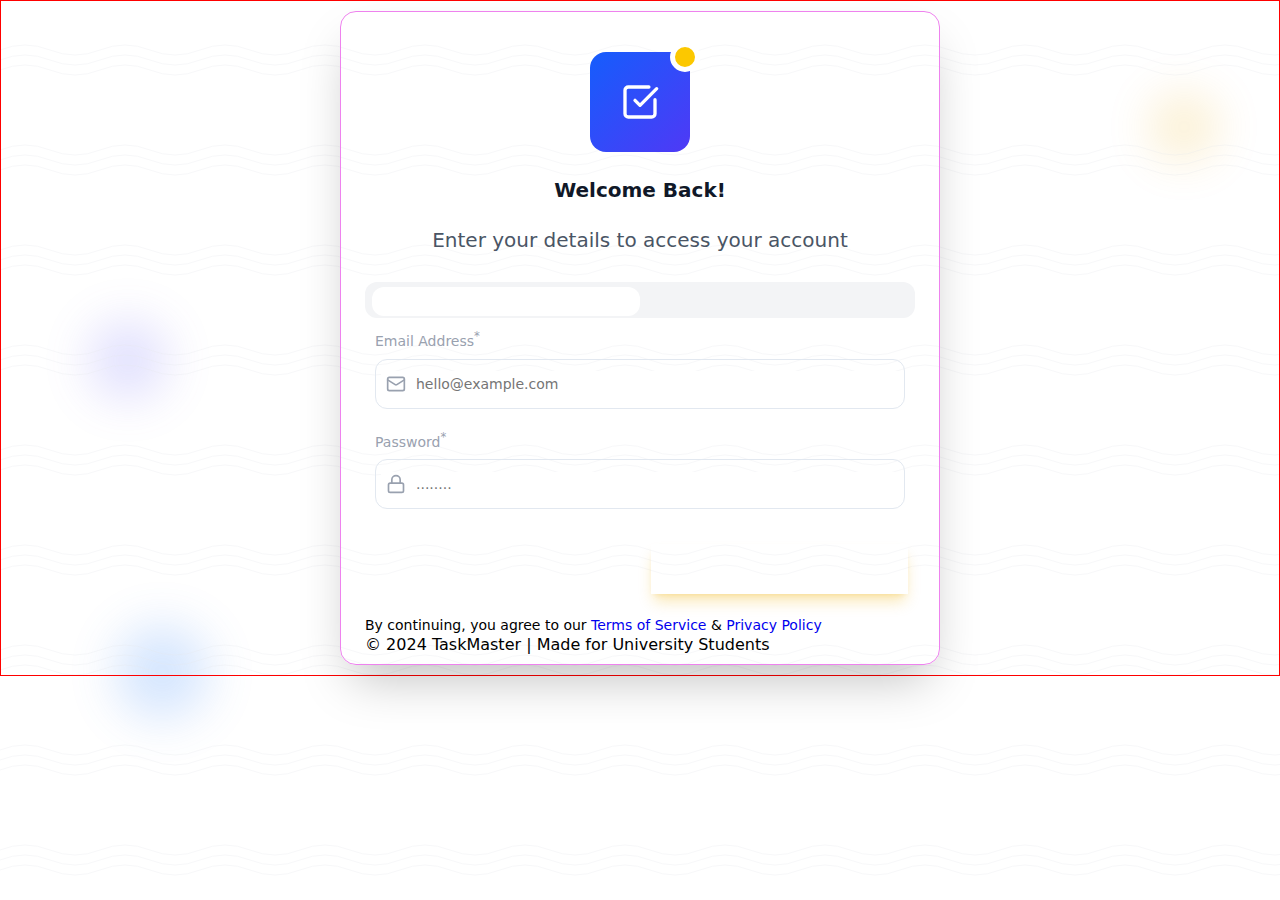
<file: index.html>
<!DOCTYPE html>
<html lang="en">
<head>
    <meta charset="UTF-8">
    <meta name="viewport" content="width=device-width, initial-scale=1.0">
    <title>Task Manager</title>
    <link rel="stylesheet" href="./assets/CSS/reset.css">
    <link rel="stylesheet" href="./assets/CSS/global.css">

</head>
<body>
    <main class="body__container">
        <section class="background__container">
            <div class="glow yellow"></div>
            <div class="glow purple"></div>
            <div class="glow blue"></div>
        </section>

        <section class="body__content">
            <section class="content__card">
                <div class="content__card__header">
                    <div class="content__card__logo">
                        <div class="content__card__logo__ball"></div>
                        <div class="content__card__logo__container">
                            <svg xmlns="http://www.w3.org/2000/svg" width="24" height="24" viewBox="0 0 24 24" fill="none" stroke="currentColor" stroke-width="2" stroke-linecap="round" stroke-linejoin="round" class="lucide lucide-square-check-big h-10 w-10 text-white" aria-hidden="true">
                                <path d="M21 10.656V19a2 2 0 0 1-2 2H5a2 2 0 0 1-2-2V5a2 2 0 0 1 2-2h12.344"/>
                                <path d="m9 11 3 3L22 4"/>
                            </svg>
                        </div>
                    </div>

                    <h1 class="content__card__title">
                        Welcome Back!
                    </h1>
                    <div class="content__card__description">
                        Enter your details to access your account
                    </div>
                </div>

                <div class="content__card__select">
                    <app-button class="content__card__select__button login" type="button">
                        <p slot="button-label">Login</p>
                    </app-button>
                    <app-button class="content__card__select__button signup" type="button">
                        <p slot="button-label">Sign Up</p>
                    </app-button>
                </div>

                <div class="content__card__userinput" data-access="./templates/access-page/access-page.html">
                    
                </div>

                <footer>
                    <copy-right></copy-right>
                </footer>
            </section>


            <aside class="content__icon">
                
            </aside>
    
    

        </section>
    </main>
        

        <script type="module" src="/components/button/button.js"></script>
        <script type="module" src="/components/input-box/input-box.js"></script>
        <script type="module" src="/components/copyright/copyright.js"></script>
        <script type="module" src="/assets/JS/main.js"></script>
</body>
</html>
</file>
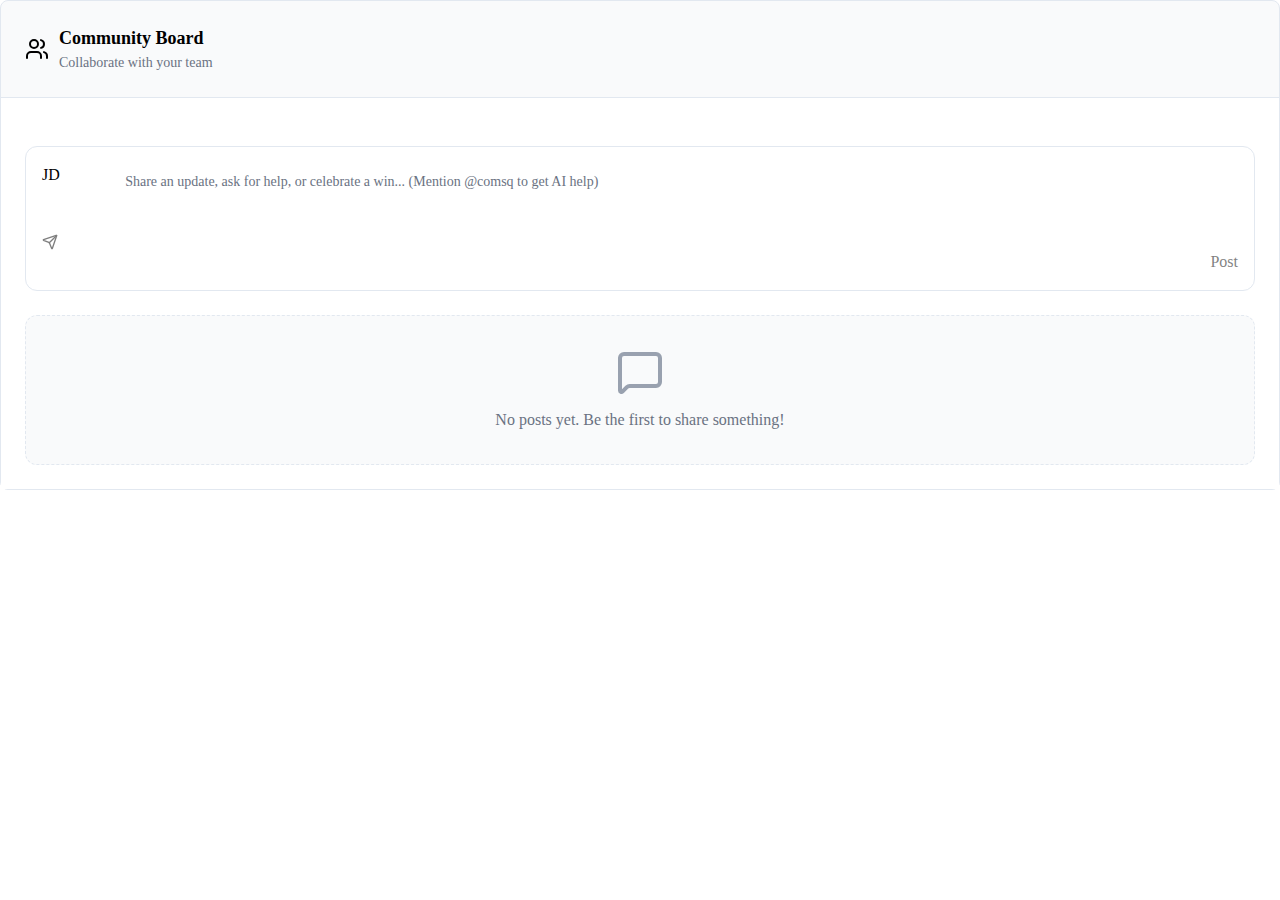
<file: pages/community/community.html>
<!DOCTYPE html>
<html lang="en">
<head>
  <meta charset="UTF-8">
  <meta name="viewport" content="width=device-width, initial-scale=1.0">
  <title>Document</title>
  <link rel="stylesheet" href="/assets/CSS/reset.css" />
  <link rel="stylesheet" href="/pages/community/community.css" />
</head>
<body>
  <section class="community-page">
    <div class="community-page__heading">
      <logo-template class="community-page__heading__icon">
        <svg
          slot="logo__icon"
          xmlns="http://www.w3.org/2000/svg"
          width="24"
          height="24"
          viewBox="0 0 24 24"
          fill="none"
          stroke="currentColor"
          stroke-width="2"
          stroke-linecap="round"
          stroke-linejoin="round"
          class="lucide lucide-users h-5 w-5 flex-shrink-0"
          aria-hidden="true"
        >
          <path d="M16 21v-2a4 4 0 0 0-4-4H6a4 4 0 0 0-4 4v2" />
          <path d="M16 3.128a4 4 0 0 1 0 7.744" />
          <path d="M22 21v-2a4 4 0 0 0-3-3.87" />
          <circle cx="9" cy="7" r="4" />
        </svg>
      </logo-template>
      <div class="community__heading">
        <h2 class="community__heading__title">Community Board</h2>
        <p class="community___heading__description">
          Collaborate with your team
        </p>
      </div>
    </div>
  
    <div class="community-page__body">
  
      <form action="#" class="community__posts__form">
          <div class="community__posts__box">
              <div class="community__user__post-info">
                  <logo-template class="community__user__post-info__logo">
                      <p slot="logo__icon">JD</p>
                  </logo-template>
                  <textarea class="community__user__post-info__textarea" placeholder="Share an update, ask for help, or celebrate a win... (Mention @comsq to get AI help)"></textarea>
              </div>
  
              <div class="community__posts__box__button__container">
                  <app-button class="community__posts__box__button deactive">
                      <svg slot="button-icon" xmlns="http://www.w3.org/2000/svg" width="16" height="16" viewBox="0 0 24 24" fill="none" stroke="currentColor" stroke-width="2" stroke-linecap="round" stroke-linejoin="round" class="lucide lucide-send h-4 w-4 mr-2" aria-hidden="true"><path d="M14.536 21.686a.5.5 0 0 0 .937-.024l6.5-19a.496.496 0 0 0-.635-.635l-19 6.5a.5.5 0 0 0-.024.937l7.93 3.18a2 2 0 0 1 1.112 1.11z"/><path d="m21.854 2.147-10.94 10.939"/></svg>
                      <p slot="button-label">Post</p>
                  </app-button>
              </div>
          </div>
      </form>
  
      <div class="community__posts">
        <div class="community__posts__content">
          <svg
            xmlns="http://www.w3.org/2000/svg"
            width="24"
            height="24"
            viewBox="0 0 24 24"
            fill="none"
            stroke="currentColor"
            stroke-width="2"
            stroke-linecap="round"
            stroke-linejoin="round"
            class="lucide lucide-message-square h-12 w-12 mx-auto mb-3 text-gray-400"
            aria-hidden="true"
          >
            <path
              d="M22 17a2 2 0 0 1-2 2H6.828a2 2 0 0 0-1.414.586l-2.202 2.202A.71.71 0 0 1 2 21.286V5a2 2 0 0 1 2-2h16a2 2 0 0 1 2 2z"
            />
          </svg>
          <p>No posts yet. Be the first to share something!</p>
        </div>
      </div>
  
    </div>
  </section>
</body>
</html>
</file>
<file: assets/CSS/global.css>
.body__container{
    width: 100%;
    height: 100vh;
    position: relative;
    font-family: ui-sans-serif, system-ui, sans-serif, "Apple Color Emoji", "Segoe UI Emoji", "Segoe UI Symbol", "Noto Color Emoji";
}

.background__container{
    width: 100%;
    height: 100%;
    position: absolute;
    z-index: 0;
}

.background__container::after{
    content: "";
    z-index: 2;
    position: absolute;
    inset: 0;
    background: url("../icons/background.svg") center/cover no-repeat;
    opacity: 0.3;
}

.glow{
  width: 20px;
  height: 20px;
  border-radius: 50%;
  border: 1px solid red;
  opacity: 0.2;
  filter: blur(24px);
  margin-top: 50px;
  margin-left: 50px;
  animation: glow 2s linear infinite;
  position: absolute;
}

.yellow{
    width: 64px;
    height: 64px;
    background: radial-gradient(circle, #e4a800 30%, #fcc800);
    top: 5%;
    right: 5%;
}
.purple{
    width: 80px;
    height: 80px;
    background: radial-gradient(circle, #615fff 30%, #7c8cff);
    top: 30%;
    left: 3%;
}
.blue{
    width: 96px;
    height: 96px;
    background: radial-gradient(circle, #267fff 30%, #4fa2ff);
    bottom: 20%;
    left: 5%;
}



.ooo{
  width: 100px;
  height: 50px;
  margin-top: 100px;
  margin-left: 50px;
  background-color: hotpink;
  animation: bounce 1s infinite;
  /* transform: translateY(100px); */
}

.body__content{
    width: 100%;
    position: relative;
    z-index: 3;
    border: 1px solid red;
    display: flex;
    justify-content: center;
    padding: 10px 0;
}

.content__card{
    width: 600px;
    border: 1px solid violet;
    border-radius: 16px;
    box-shadow: 0px 25px 50px -12px rgba(0, 0, 0, 0.25);
    padding: 10px 24px 10px;
}

.content__card__header{
    display: flex;
    flex-direction: column;
    gap: 20px;
    padding: 10px 0;
    margin: 20px 0;
}

.content__card__logo{
    display: flex;
    justify-content: center;
    position: relative;
}

.content__card__logo__container{
  width: 100px;
  height: 100px;
  border-radius: 16px;
  background: linear-gradient(to bottom right, #155dfc, #4f39f6 );
  padding: 10px;
  display: flex;
  align-items: center;
  justify-content: center;
}

.content__card__logo__container svg{
    width: 40px;
    height: 40px;
    color: #FFFFFF;
}


.content__card__logo__ball{
  width: 30px;
  height: 30px;
  border-radius: 50%;
  background: #fcc800;
  border: 5px solid #FFFFFF;
  position: absolute;
  top: -10px;
  right: 215px;
}

.content__card__title{
    font-size: 20px;
    font-weight: 700;
    line-height: 36px;
    text-align: center;
    color: #101828;
}

.content__card__description{
    font-size: 20px;
    font-weight: 400;
    line-height: 24px;
    text-align: center;
    color: #4a5565;
}

.content__card__select{
    width: 100%;
    height: 36px;
    background: #f3f4f6;
    border-radius: 12px;
    display: flex;
    padding: 5px 7px 2px;
}

app-button.content__card__select__button{
    width: 50%;
    background: transparent;
    color: #1e293b;
    border-radius: 8px;
}

app-button.login{
    background: #FFFFFF;
    color: #1e293b;
    border-radius: 12px;
}

@keyframes glow{
  0%{opacity: 0.4;}
  35%{opacity: 0.7;}
  100%{opacity: 0.4;}
}

@keyframes bounce{
  0%{transform: translateY(0);}
  100%{transform: translateY(-20px);}
}
</file>
<file: pages/community/community.css>
.community-page{
    width: 100%;
    background: #F9FAFB;
    border: 1px solid #e2e8f0;
    border-radius: 8px;
    /* box-shadow: 0 1px 3px 0 transparent; */
}

.community-page__heading{
    /* background: pink; */
    display: flex;
    align-items: center;
    gap: 10px;
    padding: 24px;
    border-bottom: 1px solid #e2e8f0;
}

.community__heading__title{
    font-size: 18px;
    font-weight: 600;
}

.community___heading__description{
    color: #6a7282;
    font-size: 14px;
}

.community-page__heading__icon{
    --logo-background: #4f39f6;
    --logo-default-width: 40px;
    --logo-default-height: 40px;
}

.community-page__body{
    background-color: #ffffff;
    padding: 24px;
}

.community__posts__box{
    border: 1px solid #e2e8f0;
    padding: 16px;
    margin: 24px 0;
    border-radius: 12px;
}

.community__user__post-info{
    display: flex;
    gap: 12px;
    margin-bottom: 7px;
}

.community__user__post-info__logo{
    width: 5%;
    --logo-radius: 50%;
    --logo-background: #2b7fff;
    --logo-default-width: 40px;
    --logo-default-height: 40px;
}

.community__user__post-info__textarea{
    width: 95%;
    height: 64px;
    border-radius: 6px;
    padding: 8px 12px;
    font-size: 14px;
    color: #1e293b;
    border: none;
    resize: none;
}

.community__user__post-info__textarea::placeholder {
    color: #6a7282;
}

.community__user__post-info__textarea:focus{
    outline: 3px solid rgba(59, 130, 246, 0.5);
    border: 1px solid #3b82f6;
}

.community__posts__box__button__container{
    text-align: right;
}

.community__posts__box__button{
    width: 72px;
    height: 32px;
    --button-color: #ffffff;
    --button-background: #3b82f6;
    --button-radius: 6px;
    --button-font-size: 14px;
}

.community__user__post-info{
    display: flex;
    gap: 12px;
}

.community__posts{
    border: 1px dashed #e2e8f0;
    border-radius: 12px;
    background: #F9FAFB;
}

.community__posts__content{
    display: flex;
    flex-direction: column;
    align-items: center;
    text-align: center;
    padding: 32px;
}

.community__posts__content svg{
    width: 48px;
    height: 48px;
    stroke: #99a1af;
    margin-bottom: 12px;
}

.community__posts__content p{
    color: #6a7282;
    font-size: 16px;
}

app-button.deactive{
    opacity: 0.5;
}
</file>
